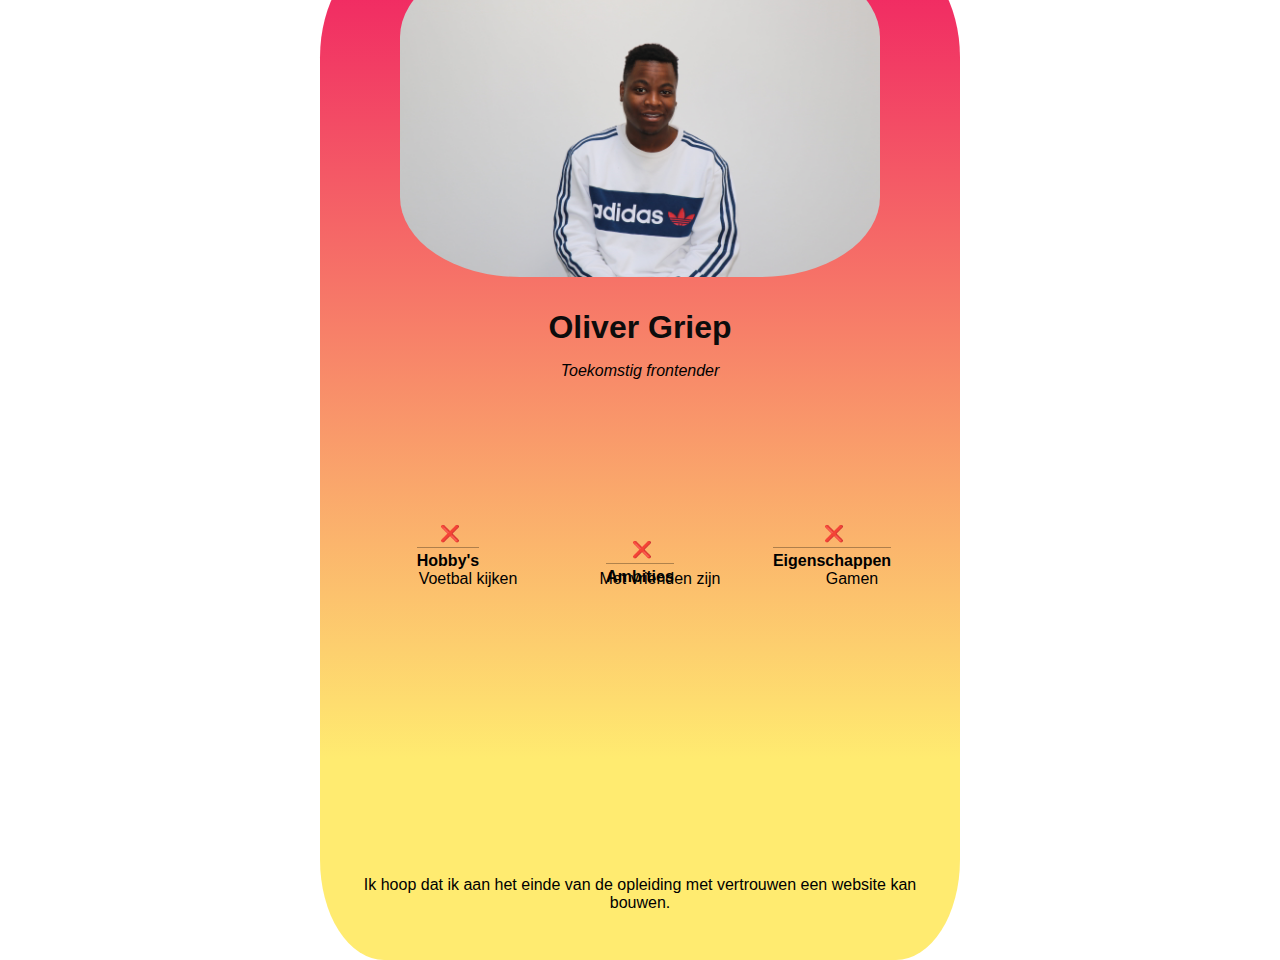
<file: index.html>
<!DOCTYPE html>
<html lang="en">
<head>
  <meta charset="UTF-8">
  <meta name="viewport" content="width=device-width, initial-scale=1.0">
  <title>Visitekaartje Oliver Griep</title>
  <link rel="stylesheet" href="./styles/style.css">
</head>
<style>

  body {

    background-image: url('https://pbs.twimg.com/media/Ea4DJYtWkAE2OZP.jpg')
    
   
  }

</style>
<body>
 
<article>
  <header>
    <img src="Mugshot.jpg" alt="Mugshot"> 
    <h1>Oliver Griep</h1>
    <p><em>Toekomstig frontender</em></p>
  </header>
  

  <dl>
    <dt>Hobby's</dt><dd>❌</dd>
    <dt>Ambities</dt><dd>❌</dd>
    <dt>Eigenschappen</dt><dd>❌</dd>
     <ul>Voetbal kijken</ul>
     <ul>Met vrienden zijn</ul>
     <ul>Gamen</ul>
    

  </dl>
  
  <p> Ik hoop dat ik aan het einde van de opleiding met vertrouwen een website kan bouwen.</p>
</article>

  <script src="./scripts/script.js"></script>
</body>
</html>
</file>
<file: styles/style.css>
* {
  box-sizing:border-box;
}
html {
  height:100vh;
}
body {
  height:100vh;
  font-family: 'Trebuchet MS', 'Lucida Sans Unicode', 'Lucida Grande', 'Lucida Sans', Arial, sans-serif;
  display:flex;
  justify-content:center;
  align-items:center;
  background-repeat: no-repeat;
  background-size: cover;

}

article {
  width: 1000vw;
  max-width: 40em;
  min-width:20em;
  display:flex;
  flex-direction:column;
  align-items:center;
  justify-content:flex-end;
  background: rgb(255, 0, 0);
  background: linear-gradient(0deg, #FFEB70 20%, #F02262 100%);
  border-radius: 10%;

}

header {
  display:flex;
  flex-direction:column;
  justify-content:center;
  align-items:center;
  justify-content:flex-end;
  
}
h1 {
  margin:2rem 0 1rem;
  color: rgb(13, 12, 12);
  border-bottom: #f3f3f8;
}

h2 {
  border: #f3f3f8;
  
}
.img {
  border-bottom: #0000f1;
}
dl {
  width:100%;
  height: auto;
  display:grid;
  grid-template-columns: 1fr 1fr 1fr;
  grid-template-areas:
    "html-dd css-dd js-dd"
    "html-dt css-dt js-dt"
    ;
  justify-items:center;
  align-items:start;
  padding:12rem 0px 13rem 4rem;
  margin-top: -3rem;
  margin-bottom: 2rem;
  margin-right: 4rem;
  text-align: center;
}
dt{
  text-size-adjust: 25%;
  font-weight: bold;
  border-top: 1px solid rgba(0,0,0,0.3);
  padding-top: .25rem;
  margin-top: .25rem;
}
dt:nth-of-type(1){ grid-area: html-dt; }
dt:nth-of-type(2){ grid-area: css-dt; transform: translateY(1rem);}
dt:nth-of-type(3){ grid-area: js-dt; }

dd {
  margin:0;
  padding-left:.3rem;
  transition:.25s .3s;
}
dd:nth-of-type(2){  
  transform: translateY(1rem);
}

p { 
  margin:0
}

article > p {
  padding:3rem 2rem;
  margin-top: 0;
  text-align:center;
  border-radius: 0 0 1rem 1rem;
  width:100%;
}

/* expand content */
body.expand {
  font-size:1.15em;
}
body.expand article {
  width:60vw;
  max-width: 60vw;
}
body.expand button svg:first-of-type {
  opacity:0;
  transition-delay: 0;
}
body.expand button svg:nth-of-type(2) {
  opacity:1;
  transition-delay:.25s;
}
body.expand dd {
  font-size: 1.75em;
}
body.expand img {
  width:15em;
}

img {
  width: 30em;
  height: 20em;
  position: right;
  border-radius: 25%

}

ul {
  list-style-type:;
}
</file>
